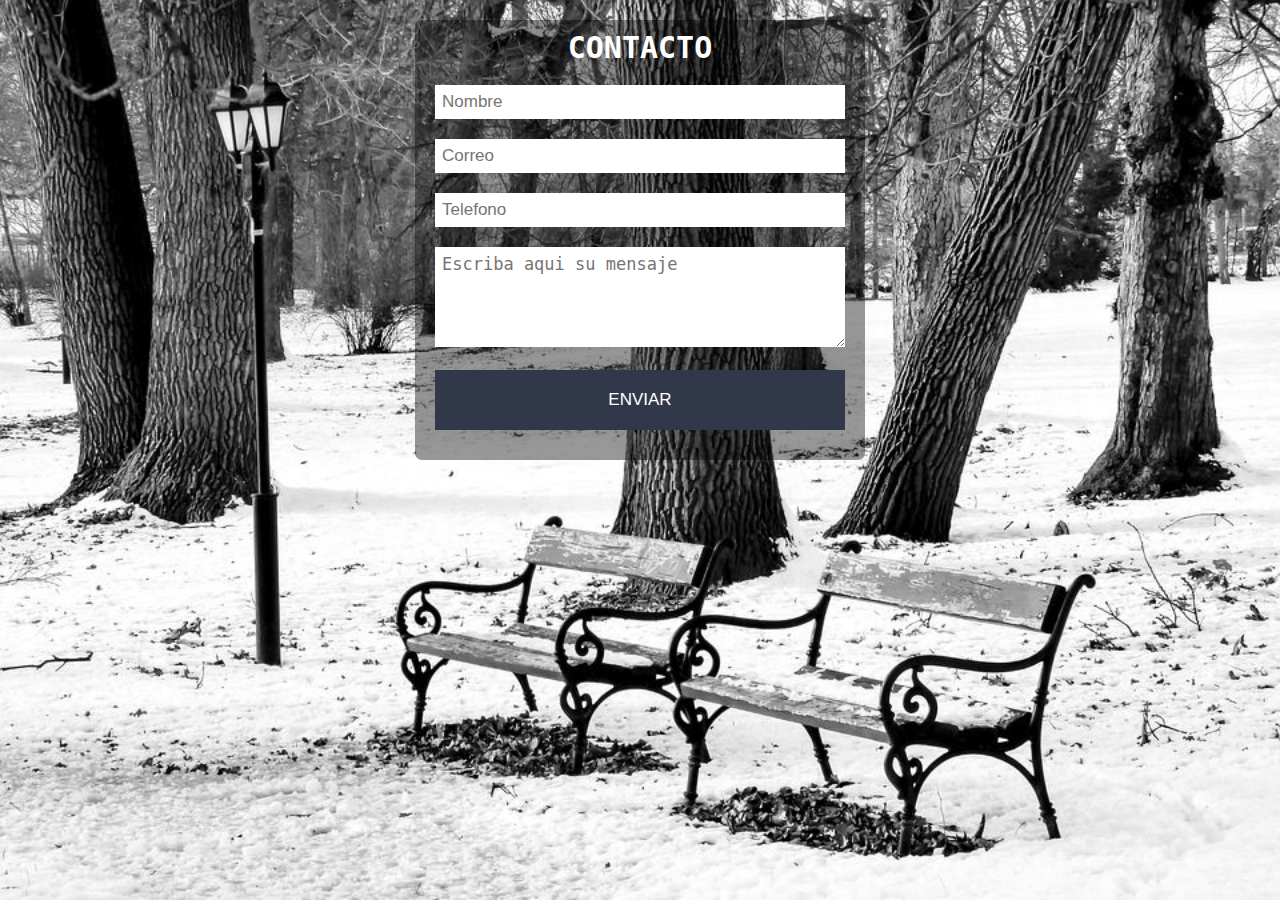
<file: index.html>
<!DOCTYPE html>
<html lang="en">
<head>
    <meta charset="UTF-8">
    <meta name="viewport" content="width=device-width, initial-scale=1.0">
    <title>Formulario de contacto</title>
    <link  rel="stylesheet" href="estilos.css">

</head>
<body>
    <form action="enviar.php" method="post">
        <h2>CONTACTO</h2>
        <input type="text" name="Nombre" placeholder="Nombre" required>
        <input type="text" name="Correo" placeholder="Correo" required>
        <input type="text" name="Telefono" placeholder="Telefono" required>
        <textarea name="mensaje" placeholder="Escriba aqui su mensaje"></textarea>
        <input type="submit" value="ENVIAR" id="boton">

    </form>
    </form>
    
</body>
</html>
</file>
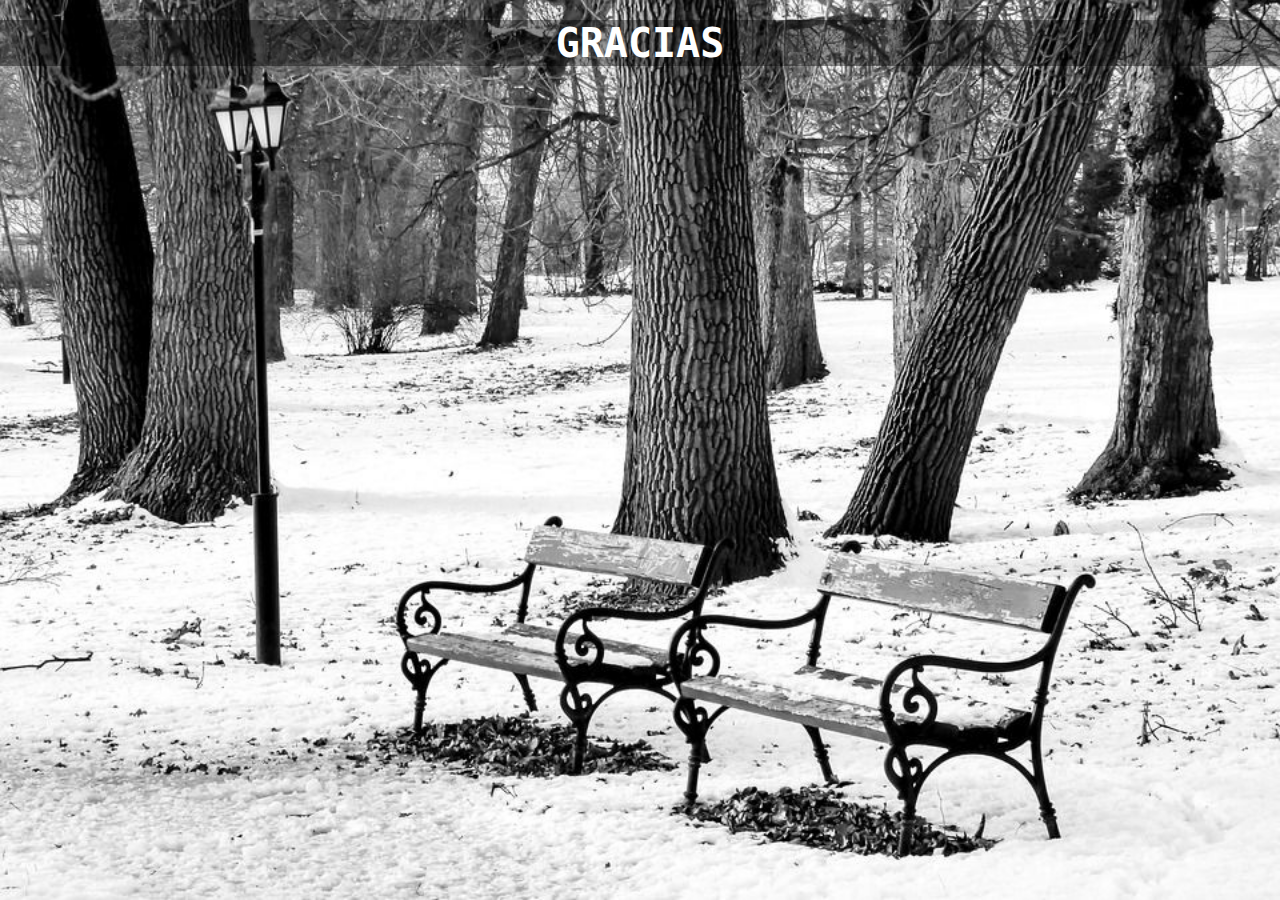
<file: gracias.html>
<!DOCTYPE html>
<html lang="en">
<head>
    <meta charset="UTF-8">
    <meta name="viewport" content="width=device-width, initial-scale=1.0">
    <title>Document</title>
    <link  rel="stylesheet" href="estilos.css">

</head>
<body>
    <h1>GRACIAS</h1>
</body>
</html>
</file>
<file: estilos.css>
/*  https://www.youtube.com/watch?v=QY02rtJwWNo */

body{
    background-image: url(invierno.jpg);
    background-size: 100vw  100vh;       /*  vw 100% del ancho de la ventana  vh view hight 100% del alto */
    background-attachment: fixed;        /* esto es para que la imagen se quede fija y no se deforme */
    margin: 0;  /* para quitarle los espaciados al body */
    font-family: monospace;
}


form{
    width: 450px;
    margin: auto;
    background: rgba(0,0,0,0.4);
    padding: 10px 20px;
    box-sizing: border-box;
    margin-top: 20px;
    border-radius: 7px;

}

h2{
    color: #fff;
    text-align: center;
    margin: 0;
    font-size: 30px;
    margin-bottom: 20px;

}

input, textarea{
    width: 100%;
    margin-bottom: 20px;  /* para el separado */
    padding: 7px;
    /* para que los elementos no se salgan del bloque */
    box-sizing: border-box;
    font-size: 17px;
    border: none;
}

textarea{
    min-height: 100px;
    max-height: 200px;
    max-width: 100%;
}

#boton{
    background: #31384A;
    color: #fff;
    padding: 20px;
}

#boton:hover{
    cursor: pointer;
}

@media (max-width:480px){
    form{
        width: 100%;
    }
}   /* condicional */

h1{
    text-align: center;
    color: #fff;
    font-size: 40px;
    background: rgba(0,0,0,0.4);
    margin-top: 20px;
}
</file>
